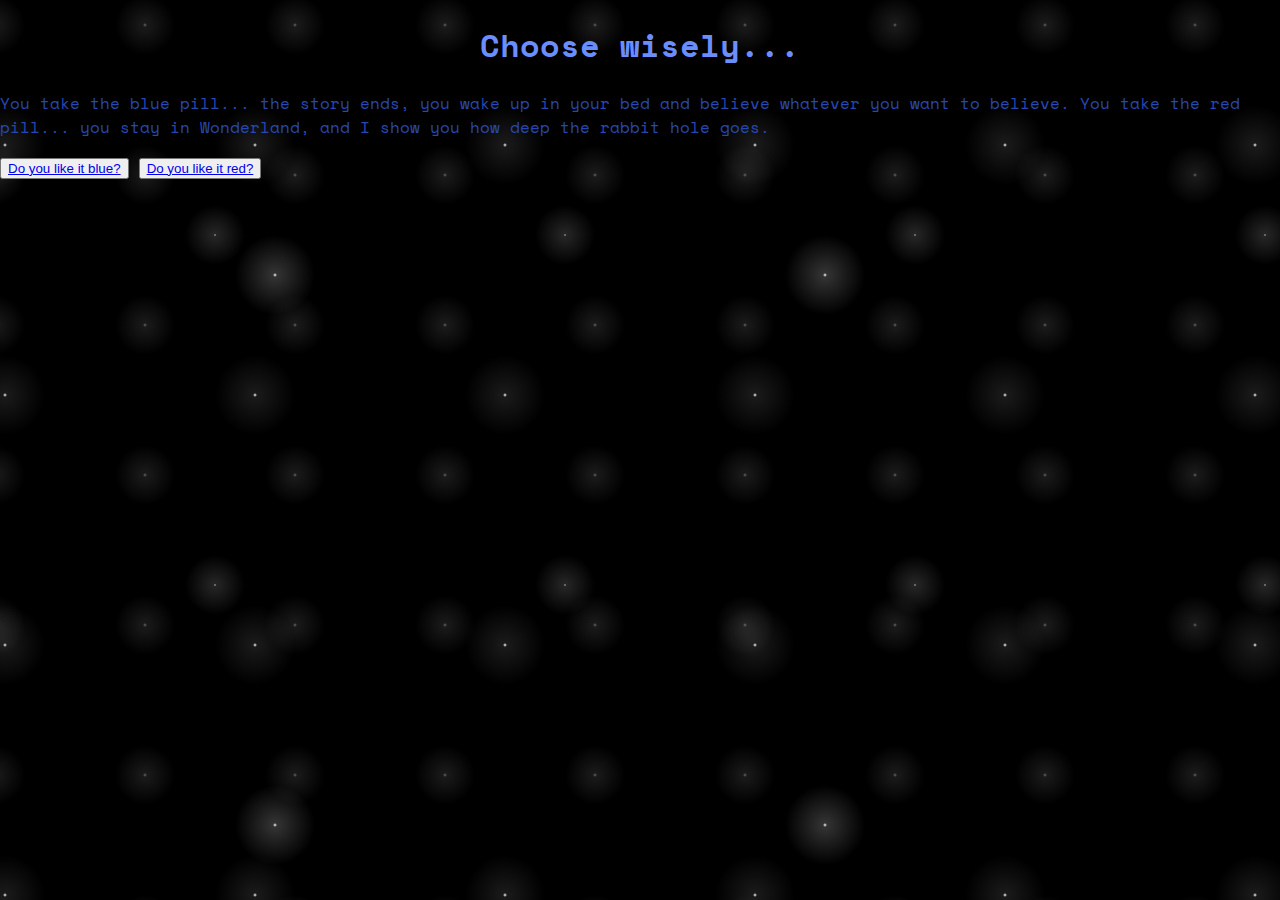
<file: index.html>
<!DOCTYPE html>
<html lang="en">
  <head>
    <meta charset="UTF-8" />
    <meta
      name="viewport"
      content="width=device-width, user-scalable=no, initial-scale=1.0, maximum-scale=1.0, minimum-scale=1.0"
    />
    <meta http-equiv="X-UA-Compatible" content="ie=edge" />
    <title>Learning to work with SASS</title>

    <link
      href="https://fonts.googleapis.com/css?family=Space+Mono&display=swap"
      rel="stylesheet"
    />

    <link href="style.css" type="text/css" rel="stylesheet" />
  </head>
<body>
    <div class="container">
        <h1>Choose wisely...</h1>
        <p>You take the blue pill... the story ends, you wake up in your bed and believe whatever you want to believe. You take the red pill... you stay in Wonderland, and I show you how deep the rabbit hole goes.</p>
        <div class="both">
            <button id="blue"><a href="/Blue/index.html">Do you like it blue?</a></button>
            <button id="red"><a href="/Red/index.html">Do you like it red?</a></button>
        </div>
    </div>
</body>
</html>
</file>
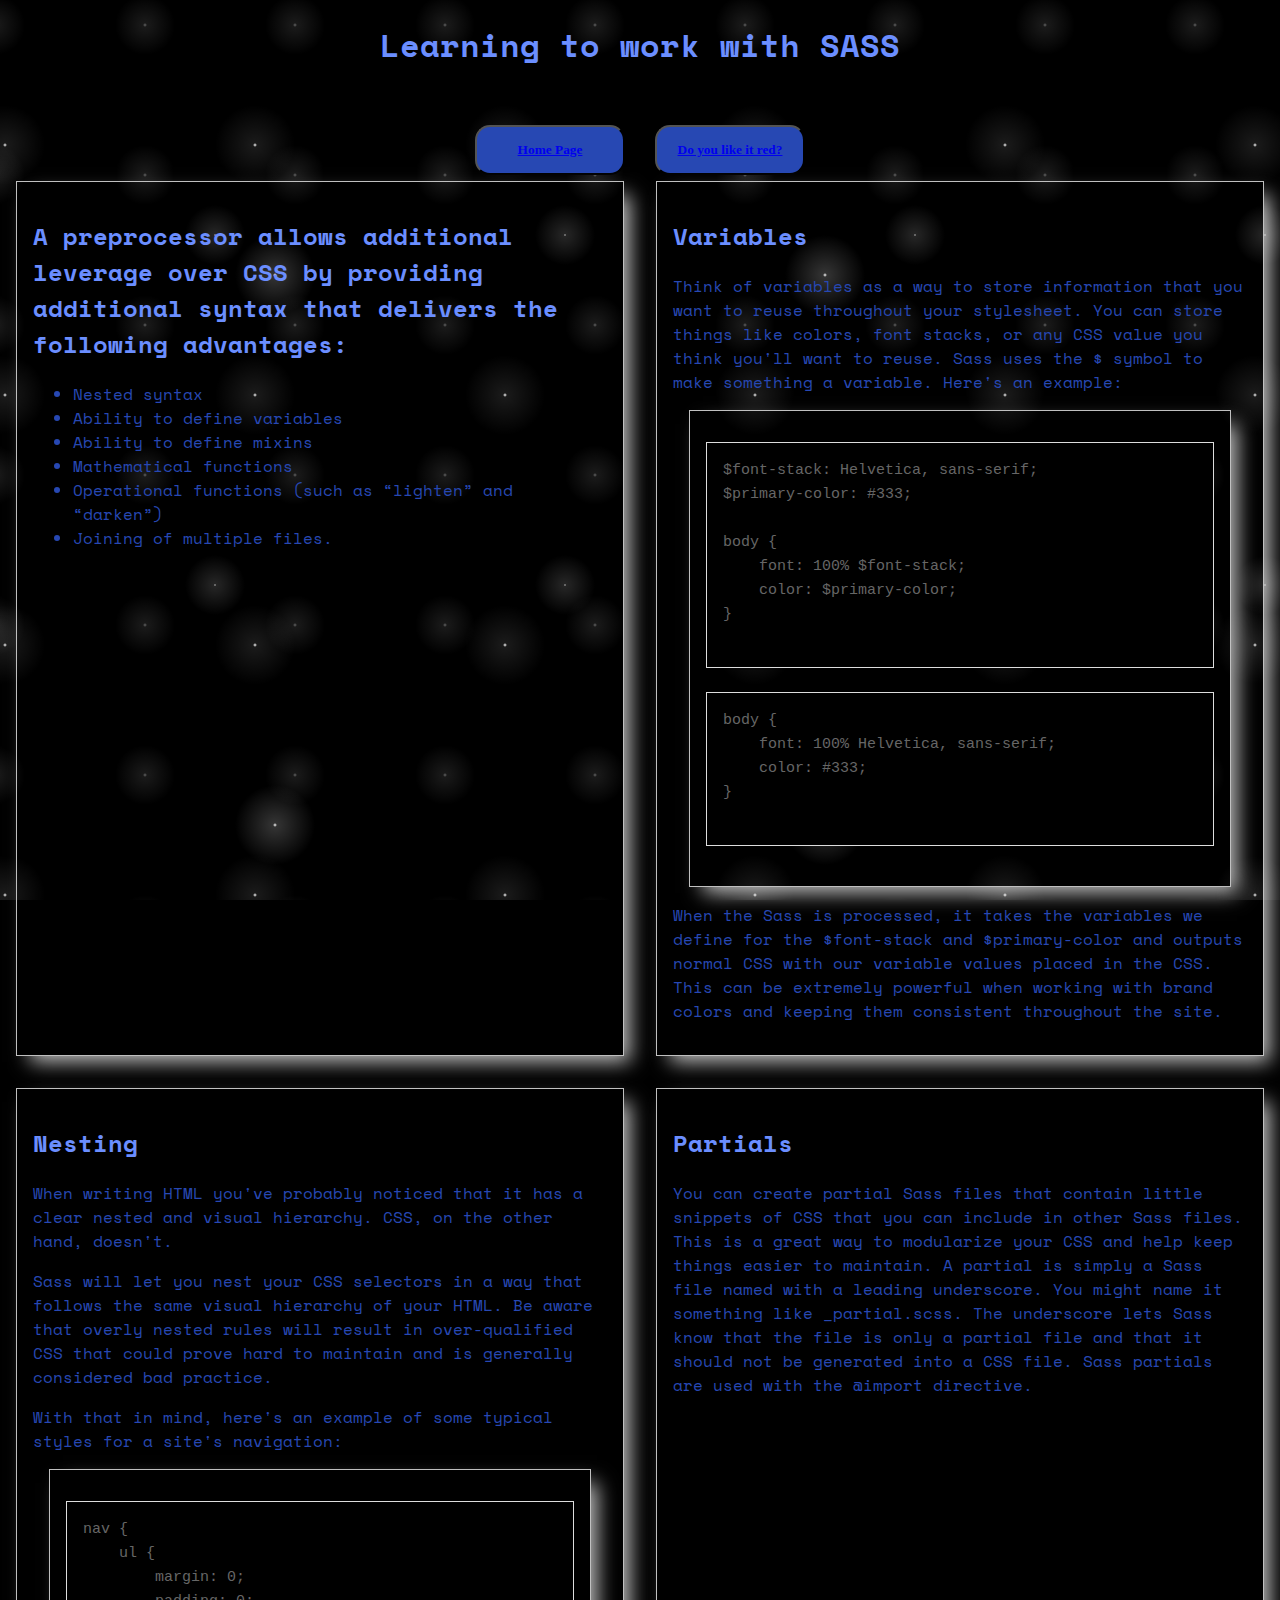
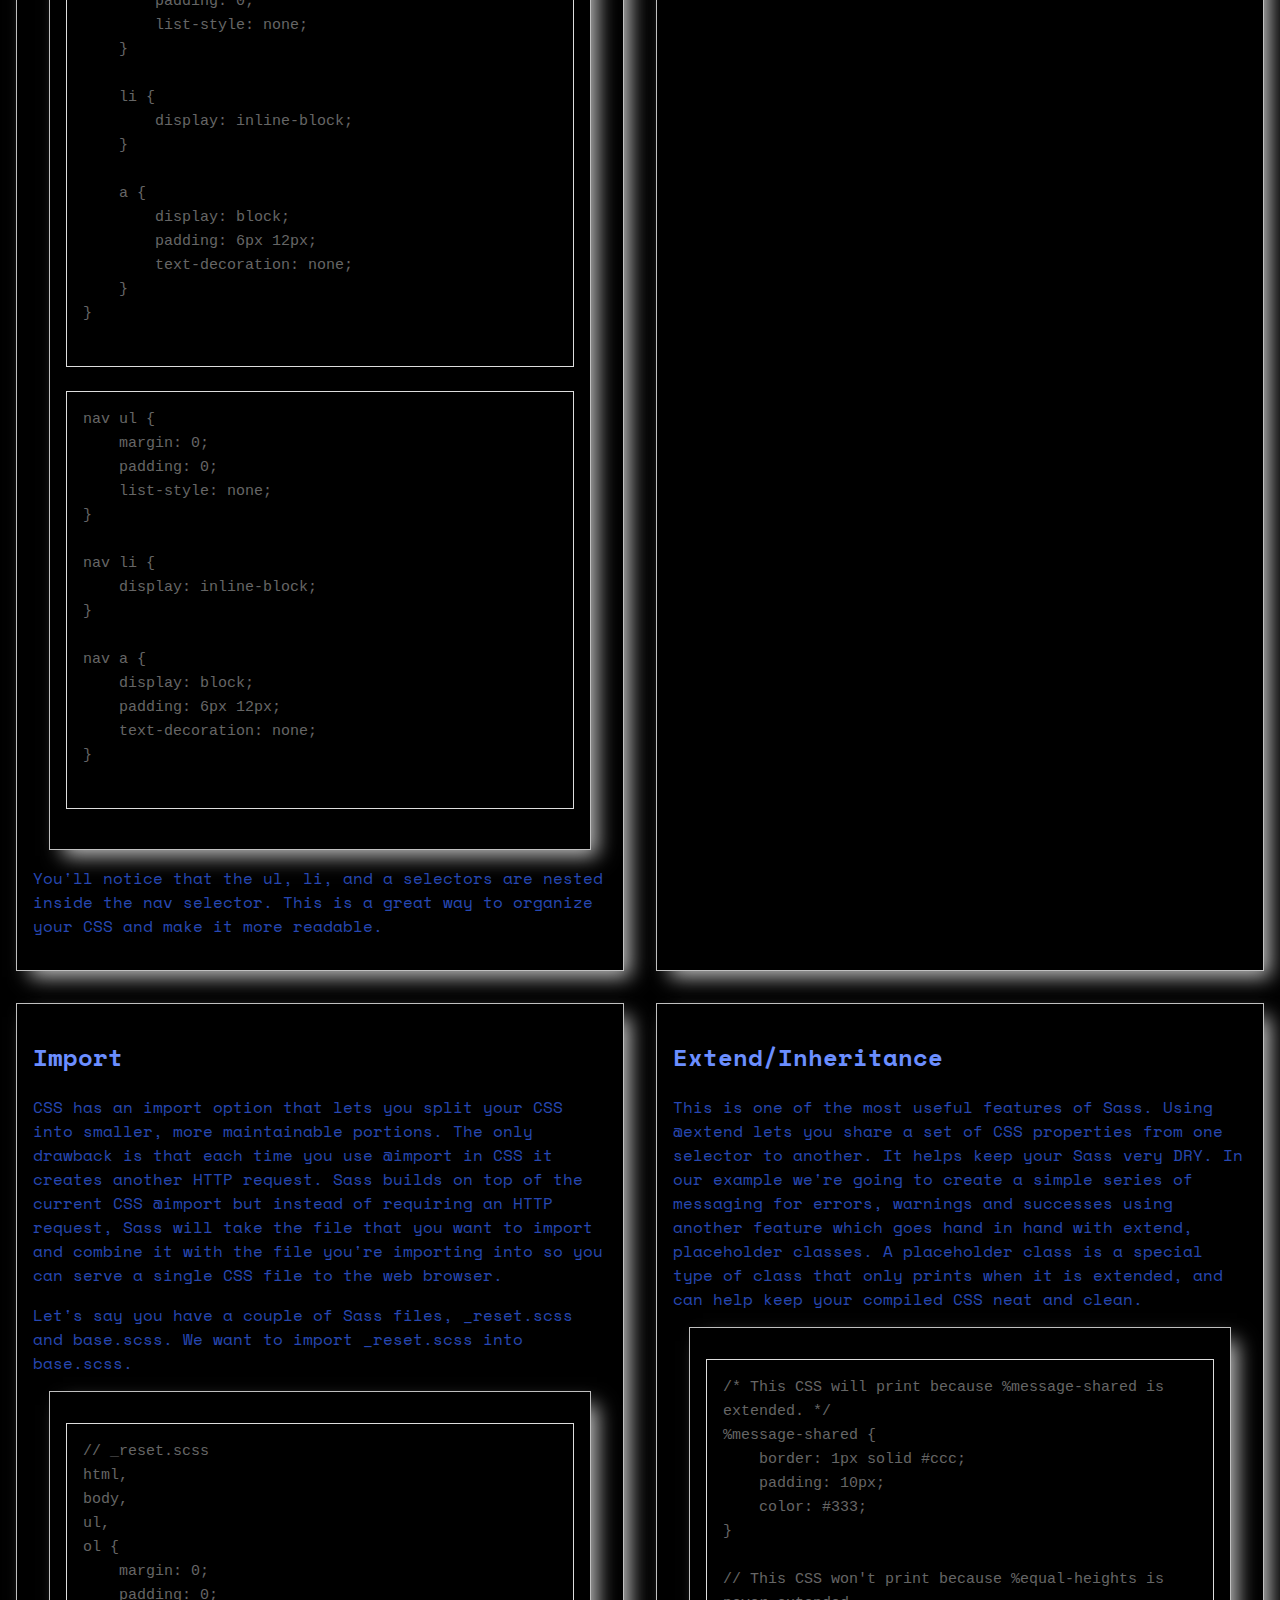
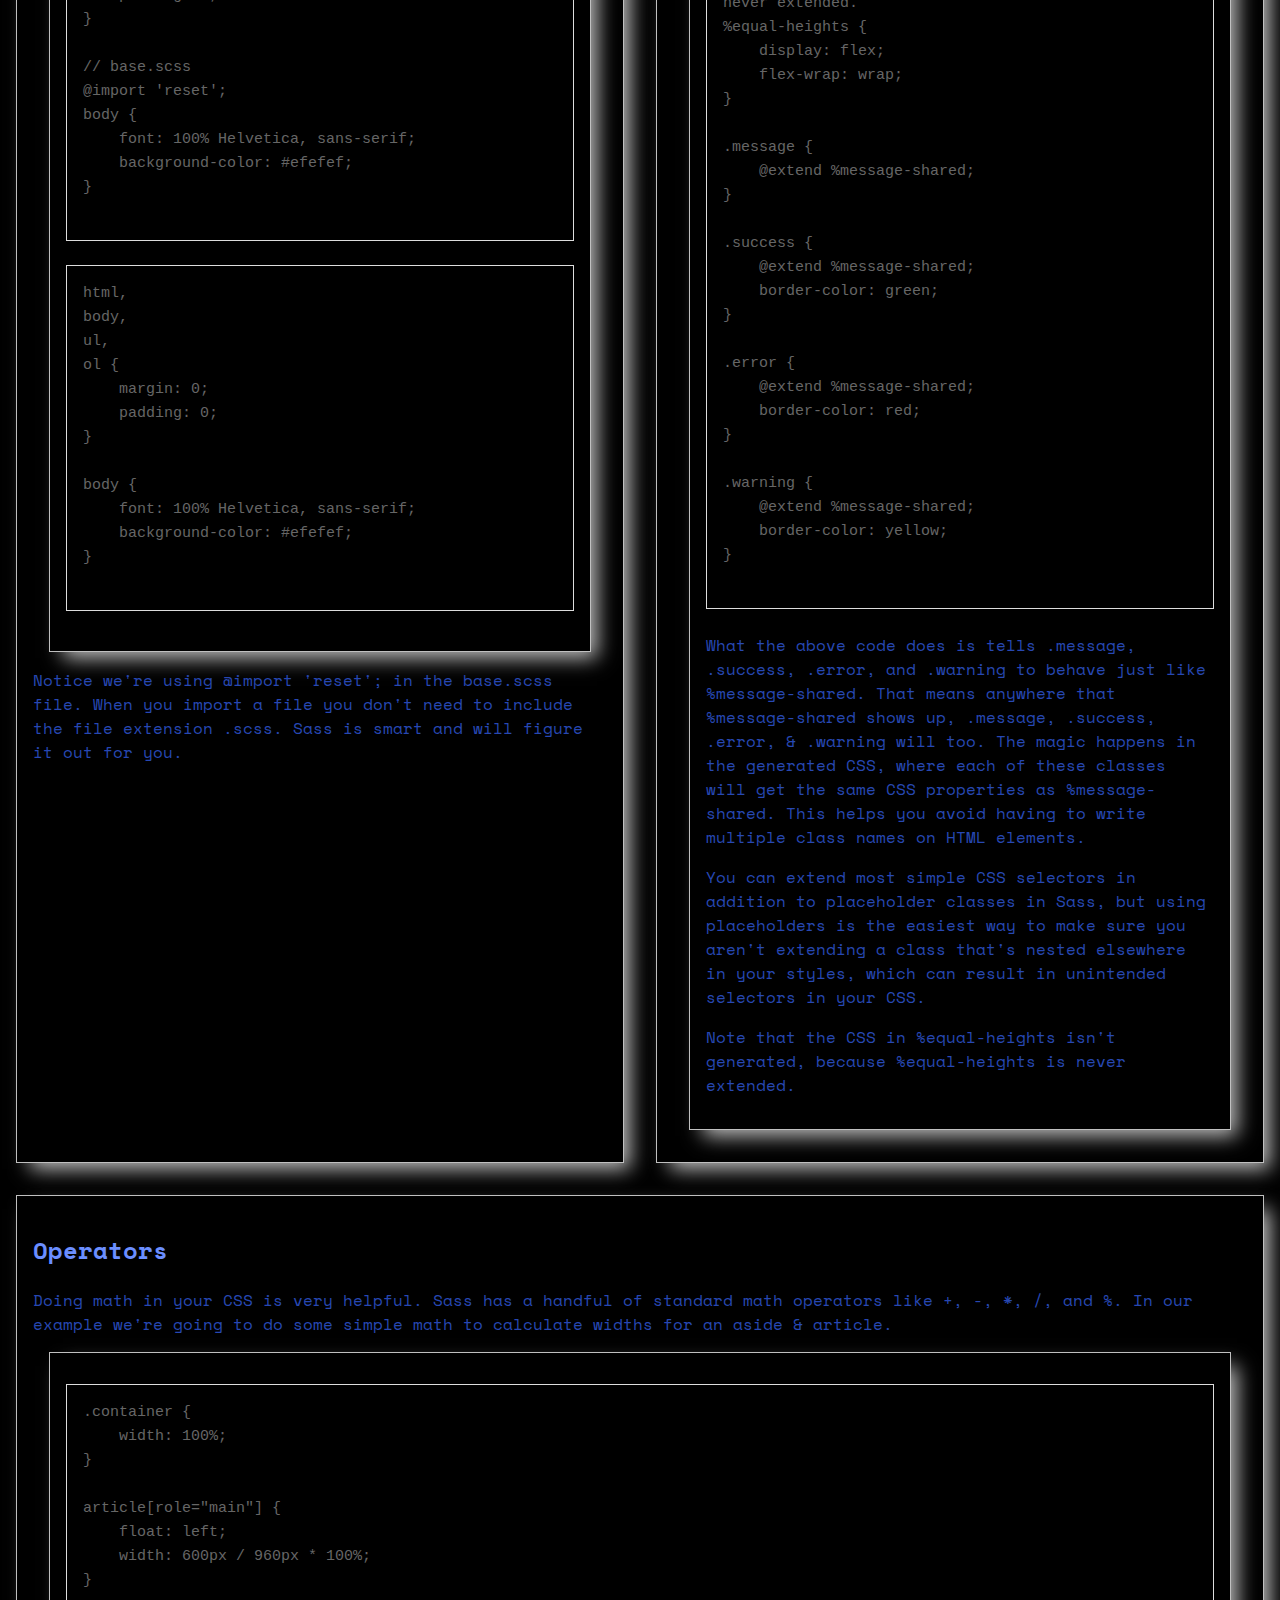
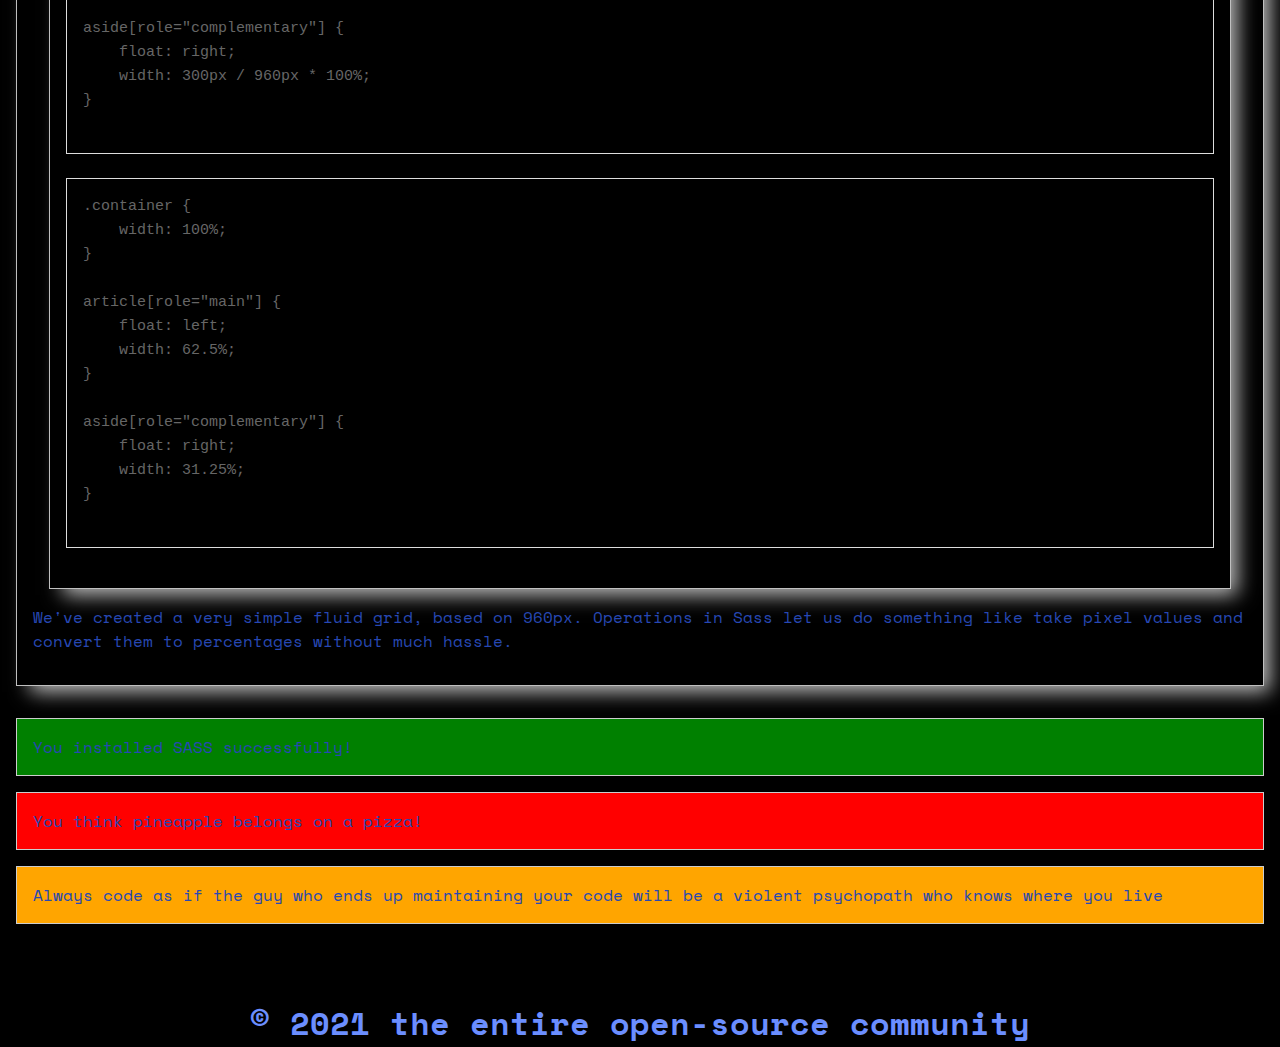
<file: Blue/index.html>
<!DOCTYPE html>
<html lang="en">
  <head>
    <meta charset="UTF-8" />
    <meta
      name="viewport"
      content="width=device-width, user-scalable=no, initial-scale=1.0, maximum-scale=1.0, minimum-scale=1.0"
    />
    <meta http-equiv="X-UA-Compatible" content="ie=edge" />
    <title>Learning to work with SASS</title>

    <link
      href="https://fonts.googleapis.com/css?family=Space+Mono&display=swap"
      rel="stylesheet"
    />

    <link href="style.css" type="text/css" rel="stylesheet" />
  </head>
  <body>
    <header>
        <h1>Learning to work with SASS</h1>
        <br>
        <div class="container">
          <button><a href="https://xenodochial-tereshkova-d0a20b.netlify.app/">Home Page</a></button>
          <button><a href="/Red/index.html">Do you like it red?</a></button>
        </div>
    </header>

    <article>
      <section id="selling-points">
        <h2>
          A preprocessor allows additional leverage over CSS by providing
          additional syntax that delivers the following advantages:
        </h2>

        <ul>
          <li>Nested syntax</li>
          <li>Ability to define variables</li>
          <li>Ability to define mixins</li>
          <li>Mathematical functions</li>
          <li>Operational functions (such as “lighten” and “darken”)</li>
          <li>Joining of multiple files.</li>
        </ul>
      </section>

      <section>
        <h2>Variables</h2>
        <p>
          Think of variables as a way to store information that you want to
          reuse throughout your stylesheet. You can store things like colors,
          font stacks, or any CSS value you think you'll want to reuse. Sass
          uses the $ symbol to make something a variable. Here's an example:
        </p>

        <section>
          <pre class="before">
$font-stack: Helvetica, sans-serif;
$primary-color: #333;

body {
    font: 100% $font-stack;
    color: $primary-color;
}
          </pre>
          <pre class="after">
body {
    font: 100% Helvetica, sans-serif;
    color: #333;
}
          </pre>
        </section>

        <p>
          When the Sass is processed, it takes the variables we define for the
          $font-stack and $primary-color and outputs normal CSS with our
          variable values placed in the CSS. This can be extremely powerful when
          working with brand colors and keeping them consistent throughout the
          site.
        </p>
      </section>

      <section>
        <h2>Nesting</h2>
        <p>
          When writing HTML you've probably noticed that it has a clear nested
          and visual hierarchy. CSS, on the other hand, doesn't.
        </p>

        <p>
          Sass will let you nest your CSS selectors in a way that follows the
          same visual hierarchy of your HTML. Be aware that overly nested rules
          will result in over-qualified CSS that could prove hard to maintain
          and is generally considered bad practice.
        </p>

        <p>
          With that in mind, here's an example of some typical styles for a
          site's navigation:
        </p>

        <section>
          <pre class="before">
nav {
    ul {
        margin: 0;
        padding: 0;
        list-style: none;
    }

    li {
        display: inline-block;
    }

    a {
        display: block;
        padding: 6px 12px;
        text-decoration: none;
    }
}
          </pre>
          <pre class="after">
nav ul {
    margin: 0;
    padding: 0;
    list-style: none;
}

nav li {
    display: inline-block;
}

nav a {
    display: block;
    padding: 6px 12px;
    text-decoration: none;
}
          </pre>
        </section>

        <p>
          You'll notice that the ul, li, and a selectors are nested inside the
          nav selector. This is a great way to organize your CSS and make it
          more readable.
        </p>
      </section>
      <section>
        <h2>Partials</h2>
        <p>
          You can create partial Sass files that contain little snippets of CSS
          that you can include in other Sass files. This is a great way to
          modularize your CSS and help keep things easier to maintain. A partial
          is simply a Sass file named with a leading underscore. You might name
          it something like _partial.scss. The underscore lets Sass know that
          the file is only a partial file and that it should not be generated
          into a CSS file. Sass partials are used with the @import directive.
        </p>
      </section>
      <section>
        <h2>Import</h2>
        <p>
          CSS has an import option that lets you split your CSS into smaller,
          more maintainable portions. The only drawback is that each time you
          use @import in CSS it creates another HTTP request. Sass builds on top
          of the current CSS @import but instead of requiring an HTTP request,
          Sass will take the file that you want to import and combine it with
          the file you're importing into so you can serve a single CSS file to
          the web browser.
        </p>

        <p>
          Let's say you have a couple of Sass files, _reset.scss and base.scss.
          We want to import _reset.scss into base.scss.
        </p>

        <section>
          <pre class="before">
// _reset.scss
html,
body,
ul,
ol {
    margin: 0;
    padding: 0;
}

// base.scss
@import 'reset';
body {
    font: 100% Helvetica, sans-serif;
    background-color: #efefef;
}
          </pre>
          <pre class="after">
html,
body,
ul,
ol {
    margin: 0;
    padding: 0;
}

body {
    font: 100% Helvetica, sans-serif;
    background-color: #efefef;
}
          </pre>
        </section>

        <p>
          Notice we're using @import 'reset'; in the base.scss file. When you
          import a file you don't need to include the file extension .scss. Sass
          is smart and will figure it out for you.
        </p>
      </section>
      <section>
        <h2>Extend/Inheritance</h2>
        <p>
          This is one of the most useful features of Sass. Using @extend lets
          you share a set of CSS properties from one selector to another. It
          helps keep your Sass very DRY. In our example we're going to create a
          simple series of messaging for errors, warnings and successes using
          another feature which goes hand in hand with extend, placeholder
          classes. A placeholder class is a special type of class that only
          prints when it is extended, and can help keep your compiled CSS neat
          and clean.
        </p>
        <section>
          <pre>
/* This CSS will print because %message-shared is extended. */
%message-shared {
    border: 1px solid #ccc;
    padding: 10px;
    color: #333;
}

// This CSS won't print because %equal-heights is never extended.
%equal-heights {
    display: flex;
    flex-wrap: wrap;
}

.message {
    @extend %message-shared;
}

.success {
    @extend %message-shared;
    border-color: green;
}

.error {
    @extend %message-shared;
    border-color: red;
}

.warning {
    @extend %message-shared;
    border-color: yellow;
}
          </pre>

          <p>
            What the above code does is tells .message, .success, .error, and
            .warning to behave just like %message-shared. That means anywhere
            that %message-shared shows up, .message, .success, .error, &
            .warning will too. The magic happens in the generated CSS, where
            each of these classes will get the same CSS properties as
            %message-shared. This helps you avoid having to write multiple class
            names on HTML elements.
          </p>

          <p>
            You can extend most simple CSS selectors in addition to placeholder
            classes in Sass, but using placeholders is the easiest way to make
            sure you aren't extending a class that's nested elsewhere in your
            styles, which can result in unintended selectors in your CSS.
          </p>
          <p>
            Note that the CSS in %equal-heights isn't generated, because
            %equal-heights is never extended.
          </p>
        </section>
      </section>
      <section>
        <h2>Operators</h2>
        <p>
          Doing math in your CSS is very helpful. Sass has a handful of standard
          math operators like +, -, *, /, and %. In our example we're going to
          do some simple math to calculate widths for an aside & article.
        </p>

        <section>
          <pre class="before">
.container {
    width: 100%;
}

article[role="main"] {
    float: left;
    width: 600px / 960px * 100%;
}

aside[role="complementary"] {
    float: right;
    width: 300px / 960px * 100%;
}
          </pre>
          <pre class="after">
.container {
    width: 100%;
}

article[role="main"] {
    float: left;
    width: 62.5%;
}

aside[role="complementary"] {
    float: right;
    width: 31.25%;
}
          </pre>
        </section>

        <p>
          We've created a very simple fluid grid, based on 960px. Operations in
          Sass let us do something like take pixel values and convert them to
          percentages without much hassle.
        </p>
      </section>
    </article>

    <p class="success">
      You installed SASS successfully!
    </p>
    <p class="error">
      You think pineapple belongs on a pizza!
    </p>
    <p class="warning">
      Always code as if the guy who ends up maintaining your code will be a
      violent psychopath who knows where you live
    </p>

    <footer>
      <h6>&copy; 2021 the entire open-source community</h6>
    </footer>
  </body>
</html>
</file>
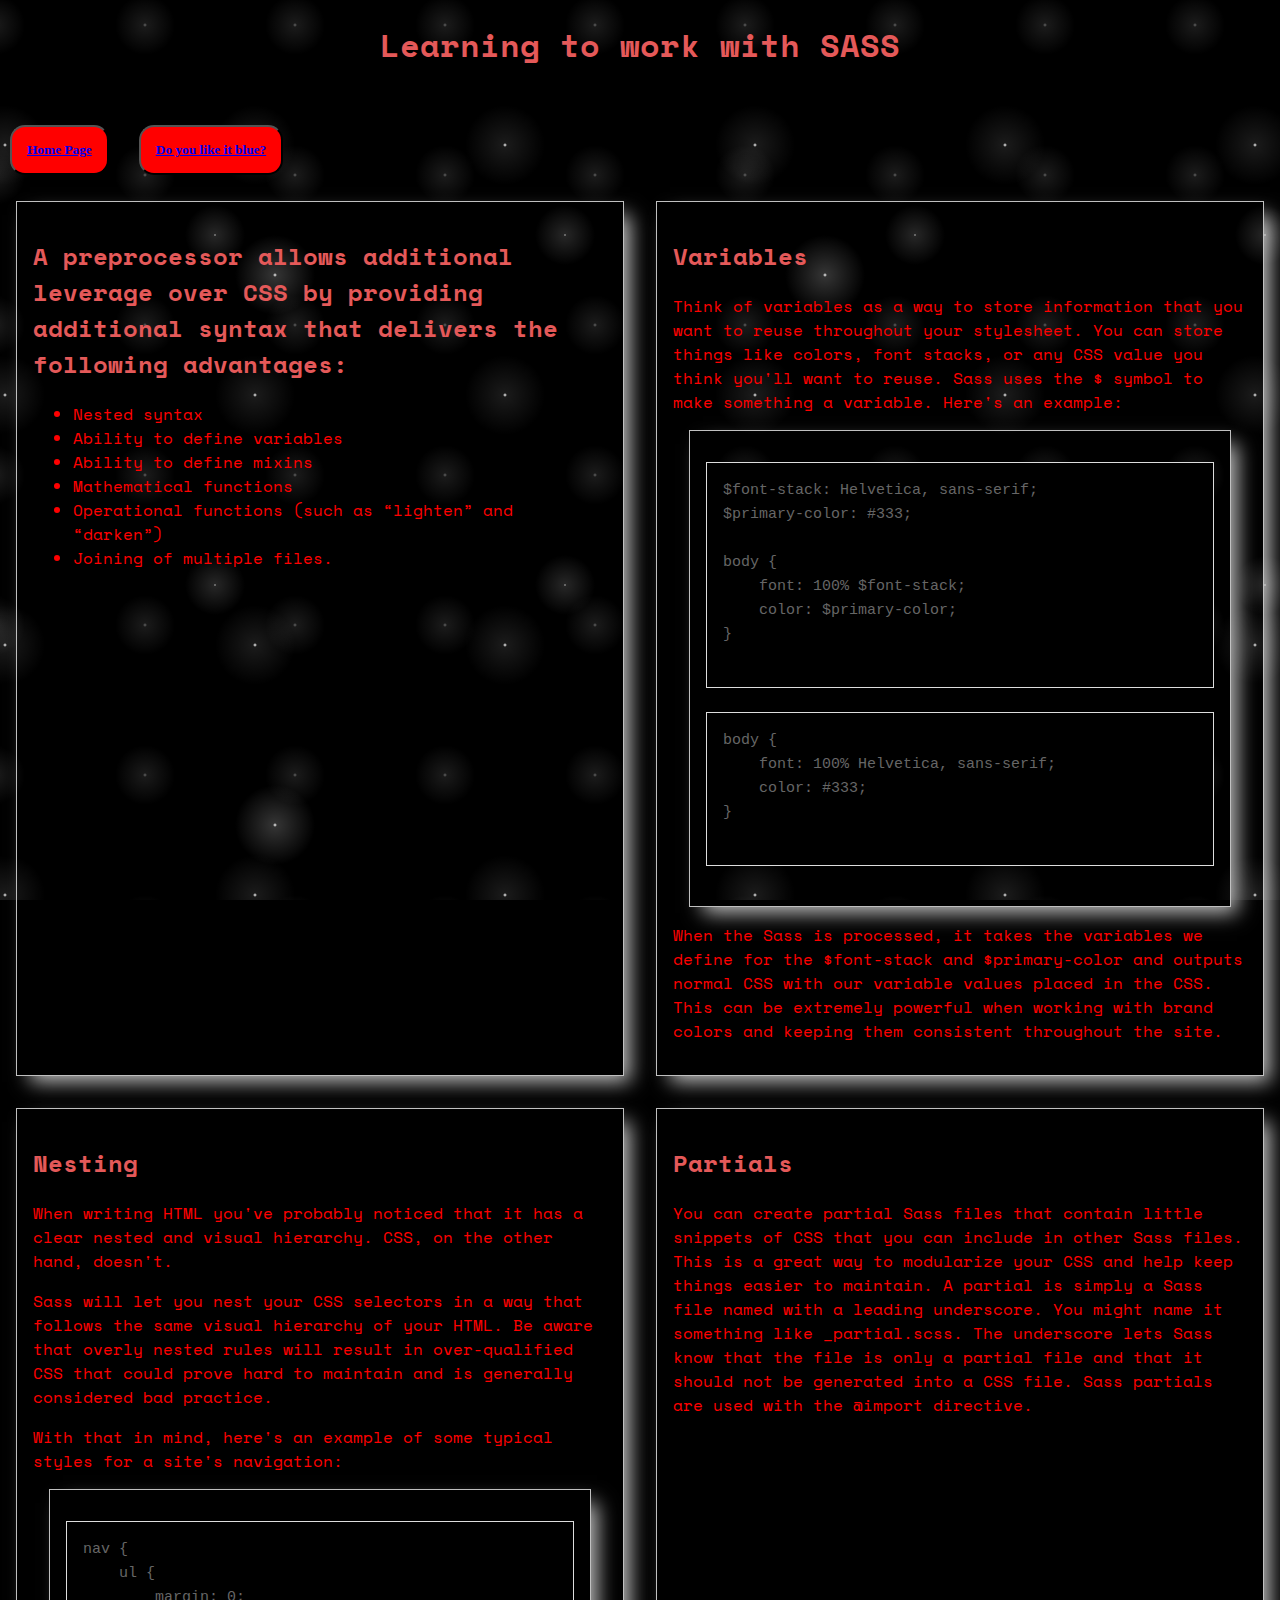
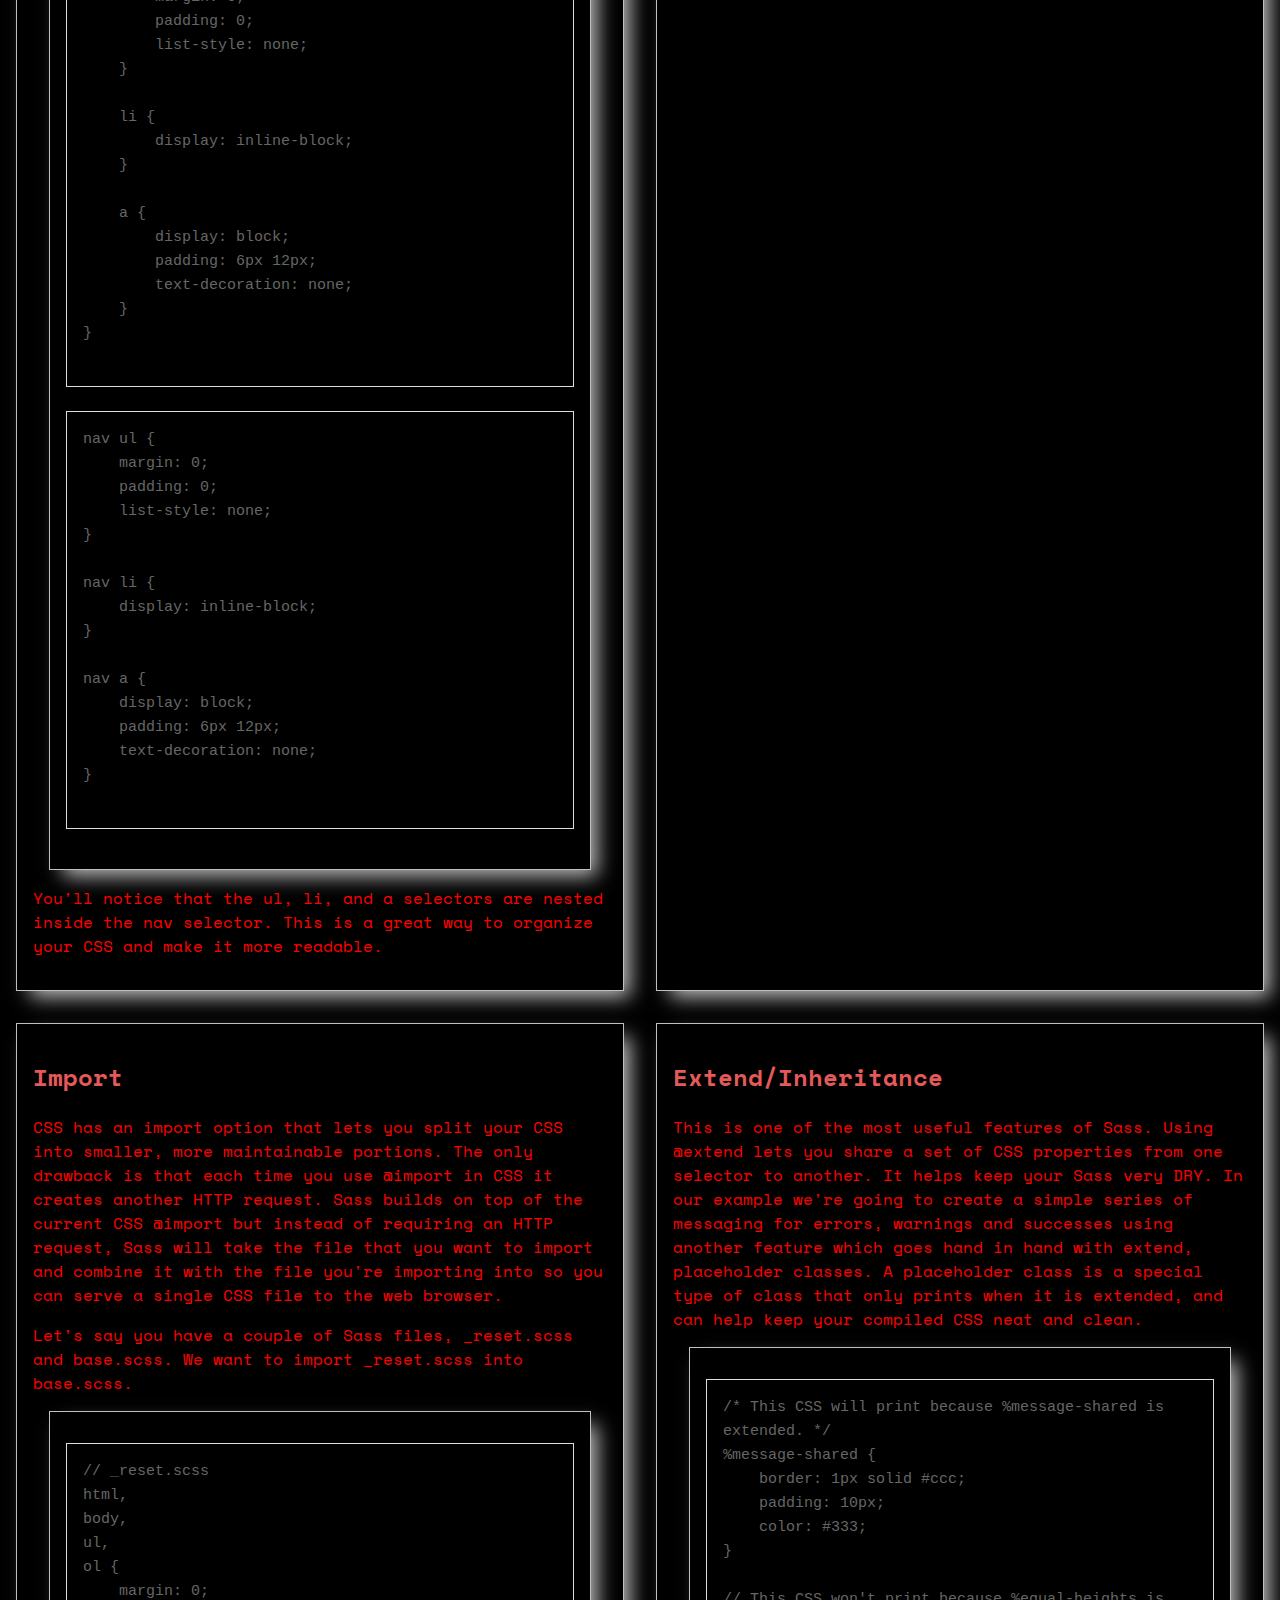
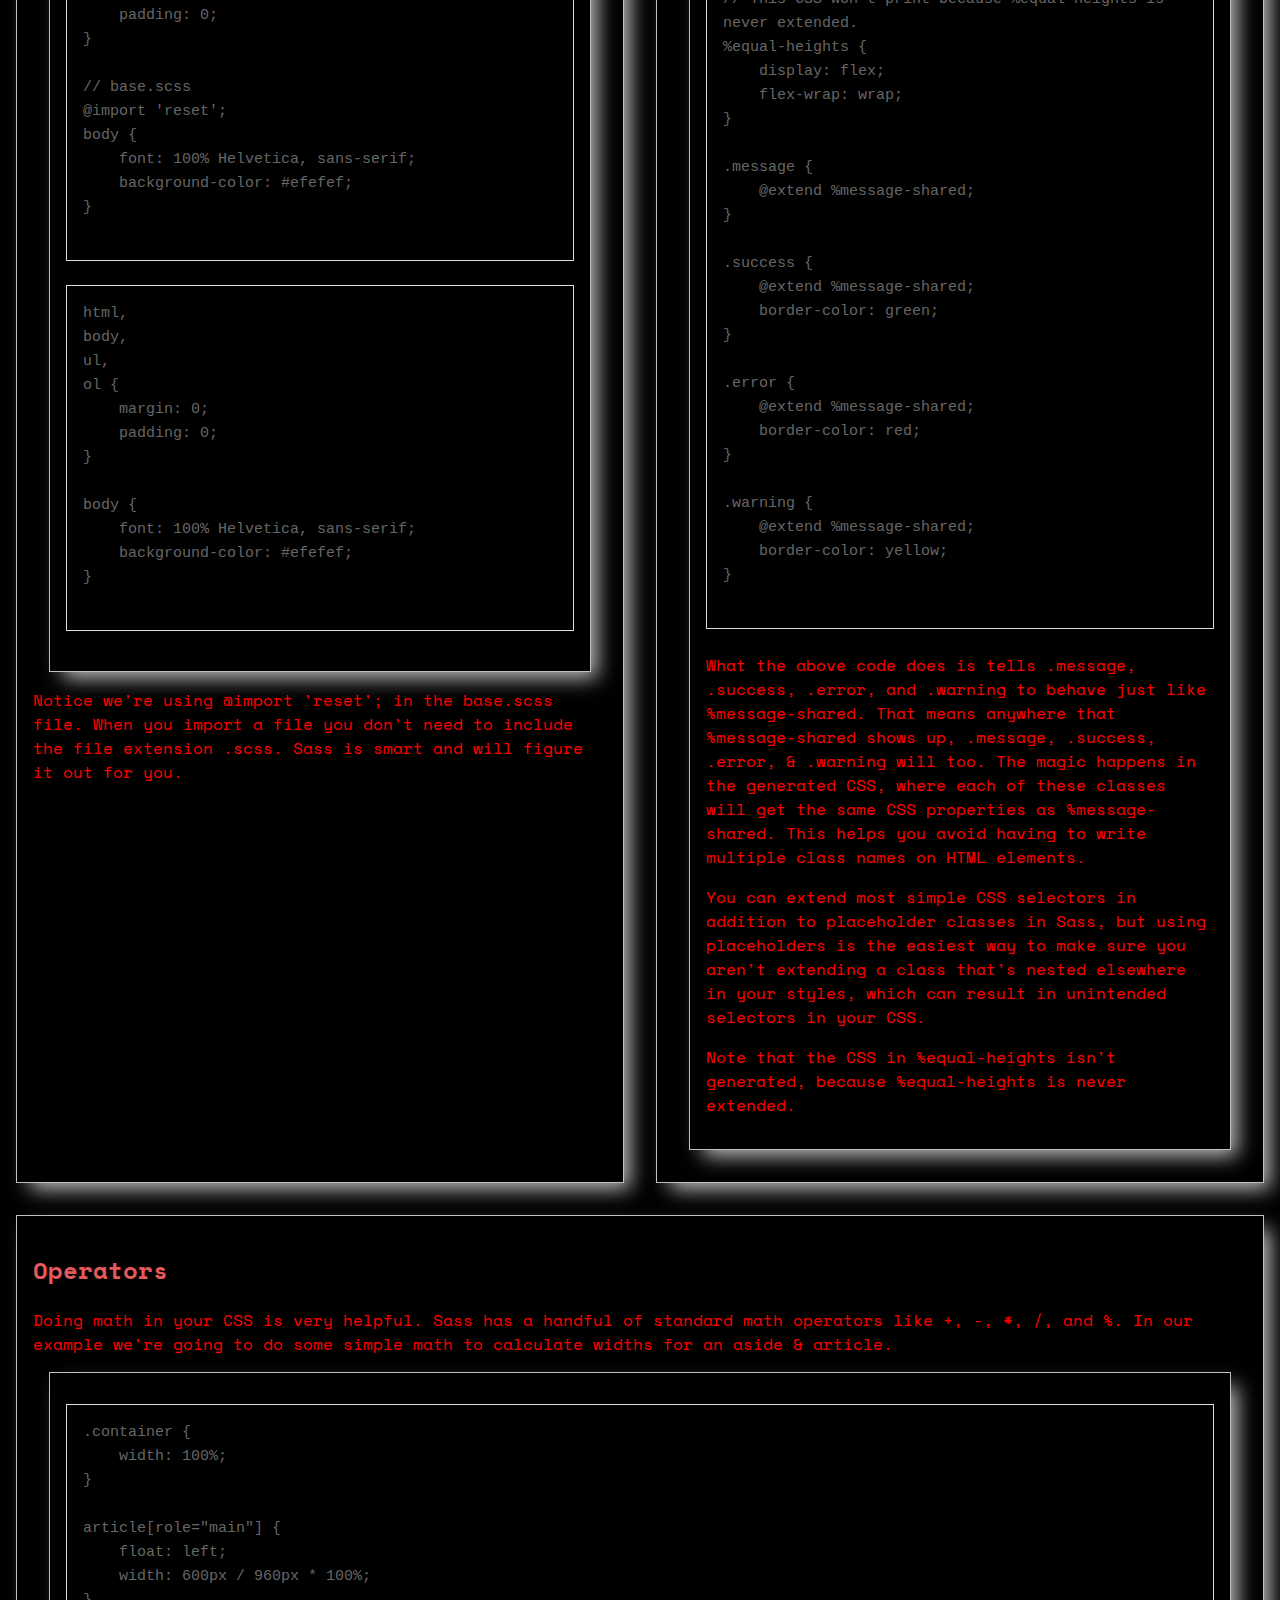
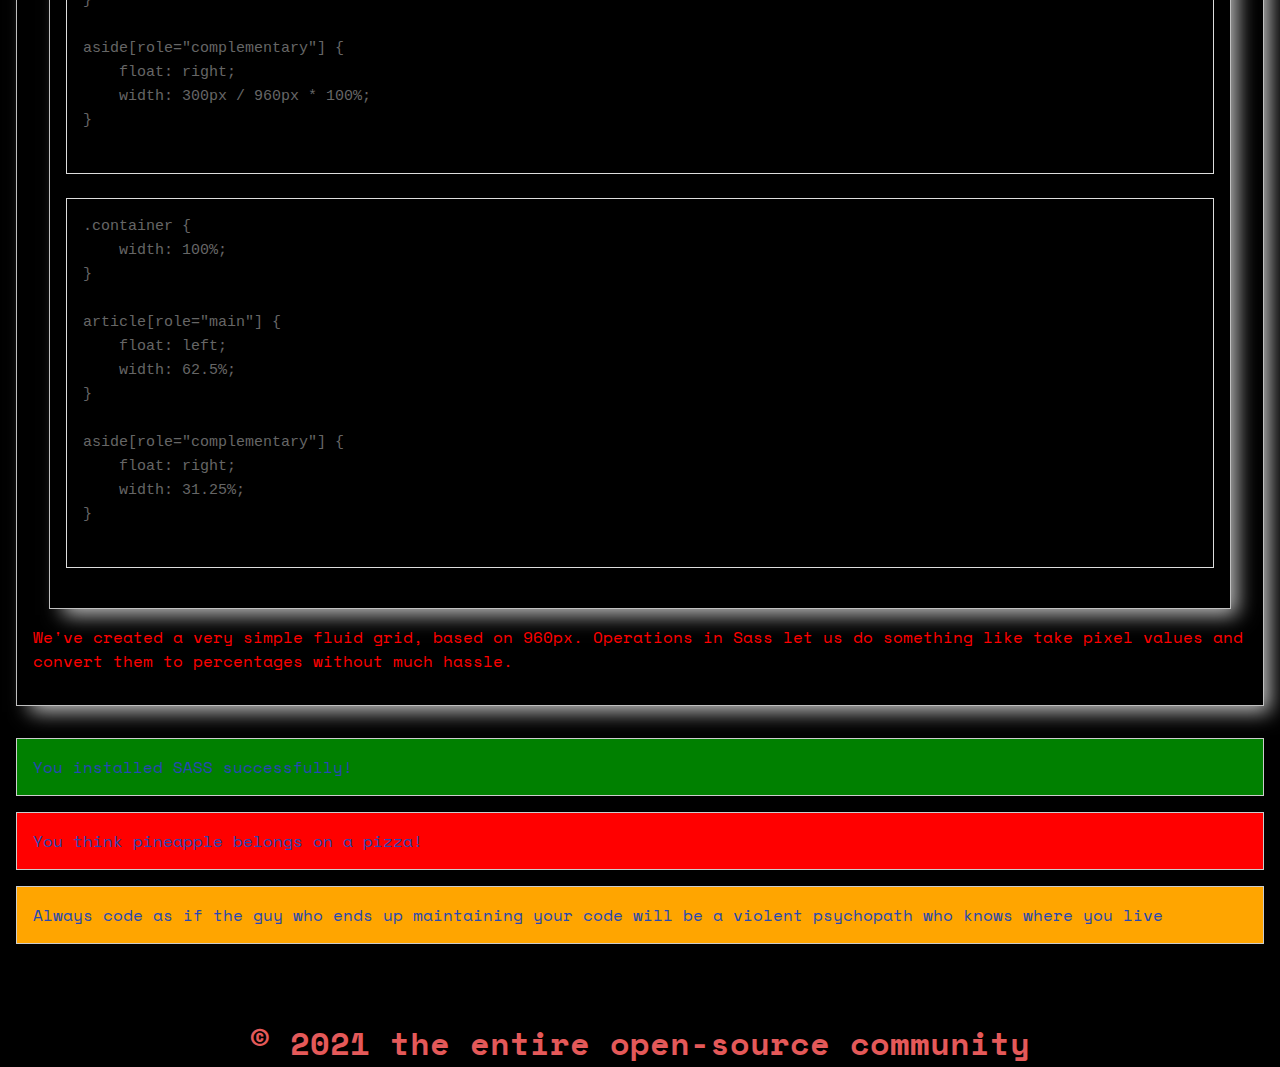
<file: Red/index.html>
<!DOCTYPE html>
<html lang="en">
  <head>
    <meta charset="UTF-8" />
    <meta
      name="viewport"
      content="width=device-width, user-scalable=no, initial-scale=1.0, maximum-scale=1.0, minimum-scale=1.0"
    />
    <meta http-equiv="X-UA-Compatible" content="ie=edge" />
    <title>Learning to work with SASS</title>

    <link
      href="https://fonts.googleapis.com/css?family=Space+Mono&display=swap"
      rel="stylesheet"
    />

    <link href="stylered.css" type="text/css" rel="stylesheet" />
  </head>
  <body>
    <header>
      <h1>Learning to work with SASS</h1>
      <br>
      <div class="container">
        <button><a href="https://xenodochial-tereshkova-d0a20b.netlify.app/">Home Page</a></button>
        <button><a href="/Blue/index.html">Do you like it blue?</a></button>
    </div>
    </header>

    <article>
      <section id="selling-points">
        <h2>
          A preprocessor allows additional leverage over CSS by providing
          additional syntax that delivers the following advantages:
        </h2>

        <ul>
          <li>Nested syntax</li>
          <li>Ability to define variables</li>
          <li>Ability to define mixins</li>
          <li>Mathematical functions</li>
          <li>Operational functions (such as “lighten” and “darken”)</li>
          <li>Joining of multiple files.</li>
        </ul>
      </section>

      <section>
        <h2>Variables</h2>
        <p>
          Think of variables as a way to store information that you want to
          reuse throughout your stylesheet. You can store things like colors,
          font stacks, or any CSS value you think you'll want to reuse. Sass
          uses the $ symbol to make something a variable. Here's an example:
        </p>

        <section>
          <pre class="before">
$font-stack: Helvetica, sans-serif;
$primary-color: #333;

body {
    font: 100% $font-stack;
    color: $primary-color;
}
          </pre>
          <pre class="after">
body {
    font: 100% Helvetica, sans-serif;
    color: #333;
}
          </pre>
        </section>

        <p>
          When the Sass is processed, it takes the variables we define for the
          $font-stack and $primary-color and outputs normal CSS with our
          variable values placed in the CSS. This can be extremely powerful when
          working with brand colors and keeping them consistent throughout the
          site.
        </p>
      </section>

      <section>
        <h2>Nesting</h2>
        <p>
          When writing HTML you've probably noticed that it has a clear nested
          and visual hierarchy. CSS, on the other hand, doesn't.
        </p>

        <p>
          Sass will let you nest your CSS selectors in a way that follows the
          same visual hierarchy of your HTML. Be aware that overly nested rules
          will result in over-qualified CSS that could prove hard to maintain
          and is generally considered bad practice.
        </p>

        <p>
          With that in mind, here's an example of some typical styles for a
          site's navigation:
        </p>

        <section>
          <pre class="before">
nav {
    ul {
        margin: 0;
        padding: 0;
        list-style: none;
    }

    li {
        display: inline-block;
    }

    a {
        display: block;
        padding: 6px 12px;
        text-decoration: none;
    }
}
          </pre>
          <pre class="after">
nav ul {
    margin: 0;
    padding: 0;
    list-style: none;
}

nav li {
    display: inline-block;
}

nav a {
    display: block;
    padding: 6px 12px;
    text-decoration: none;
}
          </pre>
        </section>

        <p>
          You'll notice that the ul, li, and a selectors are nested inside the
          nav selector. This is a great way to organize your CSS and make it
          more readable.
        </p>
      </section>
      <section>
        <h2>Partials</h2>
        <p>
          You can create partial Sass files that contain little snippets of CSS
          that you can include in other Sass files. This is a great way to
          modularize your CSS and help keep things easier to maintain. A partial
          is simply a Sass file named with a leading underscore. You might name
          it something like _partial.scss. The underscore lets Sass know that
          the file is only a partial file and that it should not be generated
          into a CSS file. Sass partials are used with the @import directive.
        </p>
      </section>
      <section>
        <h2>Import</h2>
        <p>
          CSS has an import option that lets you split your CSS into smaller,
          more maintainable portions. The only drawback is that each time you
          use @import in CSS it creates another HTTP request. Sass builds on top
          of the current CSS @import but instead of requiring an HTTP request,
          Sass will take the file that you want to import and combine it with
          the file you're importing into so you can serve a single CSS file to
          the web browser.
        </p>

        <p>
          Let's say you have a couple of Sass files, _reset.scss and base.scss.
          We want to import _reset.scss into base.scss.
        </p>

        <section>
          <pre class="before">
// _reset.scss
html,
body,
ul,
ol {
    margin: 0;
    padding: 0;
}

// base.scss
@import 'reset';
body {
    font: 100% Helvetica, sans-serif;
    background-color: #efefef;
}
          </pre>
          <pre class="after">
html,
body,
ul,
ol {
    margin: 0;
    padding: 0;
}

body {
    font: 100% Helvetica, sans-serif;
    background-color: #efefef;
}
          </pre>
        </section>

        <p>
          Notice we're using @import 'reset'; in the base.scss file. When you
          import a file you don't need to include the file extension .scss. Sass
          is smart and will figure it out for you.
        </p>
      </section>
      <section>
        <h2>Extend/Inheritance</h2>
        <p>
          This is one of the most useful features of Sass. Using @extend lets
          you share a set of CSS properties from one selector to another. It
          helps keep your Sass very DRY. In our example we're going to create a
          simple series of messaging for errors, warnings and successes using
          another feature which goes hand in hand with extend, placeholder
          classes. A placeholder class is a special type of class that only
          prints when it is extended, and can help keep your compiled CSS neat
          and clean.
        </p>
        <section>
          <pre>
/* This CSS will print because %message-shared is extended. */
%message-shared {
    border: 1px solid #ccc;
    padding: 10px;
    color: #333;
}

// This CSS won't print because %equal-heights is never extended.
%equal-heights {
    display: flex;
    flex-wrap: wrap;
}

.message {
    @extend %message-shared;
}

.success {
    @extend %message-shared;
    border-color: green;
}

.error {
    @extend %message-shared;
    border-color: red;
}

.warning {
    @extend %message-shared;
    border-color: yellow;
}
          </pre>

          <p>
            What the above code does is tells .message, .success, .error, and
            .warning to behave just like %message-shared. That means anywhere
            that %message-shared shows up, .message, .success, .error, &
            .warning will too. The magic happens in the generated CSS, where
            each of these classes will get the same CSS properties as
            %message-shared. This helps you avoid having to write multiple class
            names on HTML elements.
          </p>

          <p>
            You can extend most simple CSS selectors in addition to placeholder
            classes in Sass, but using placeholders is the easiest way to make
            sure you aren't extending a class that's nested elsewhere in your
            styles, which can result in unintended selectors in your CSS.
          </p>
          <p>
            Note that the CSS in %equal-heights isn't generated, because
            %equal-heights is never extended.
          </p>
        </section>
      </section>
      <section>
        <h2>Operators</h2>
        <p>
          Doing math in your CSS is very helpful. Sass has a handful of standard
          math operators like +, -, *, /, and %. In our example we're going to
          do some simple math to calculate widths for an aside & article.
        </p>

        <section>
          <pre class="before">
.container {
    width: 100%;
}

article[role="main"] {
    float: left;
    width: 600px / 960px * 100%;
}

aside[role="complementary"] {
    float: right;
    width: 300px / 960px * 100%;
}
          </pre>
          <pre class="after">
.container {
    width: 100%;
}

article[role="main"] {
    float: left;
    width: 62.5%;
}

aside[role="complementary"] {
    float: right;
    width: 31.25%;
}
          </pre>
        </section>

        <p>
          We've created a very simple fluid grid, based on 960px. Operations in
          Sass let us do something like take pixel values and convert them to
          percentages without much hassle.
        </p>
      </section>
    </article>

    <p class="success">
      You installed SASS successfully!
    </p>
    <p class="error">
      You think pineapple belongs on a pizza!
    </p>
    <p class="warning">
      Always code as if the guy who ends up maintaining your code will be a
      violent psychopath who knows where you live
    </p>

    <footer>
      <h6>&copy; 2021 the entire open-source community</h6>
    </footer>
  </body>
</html>
</file>
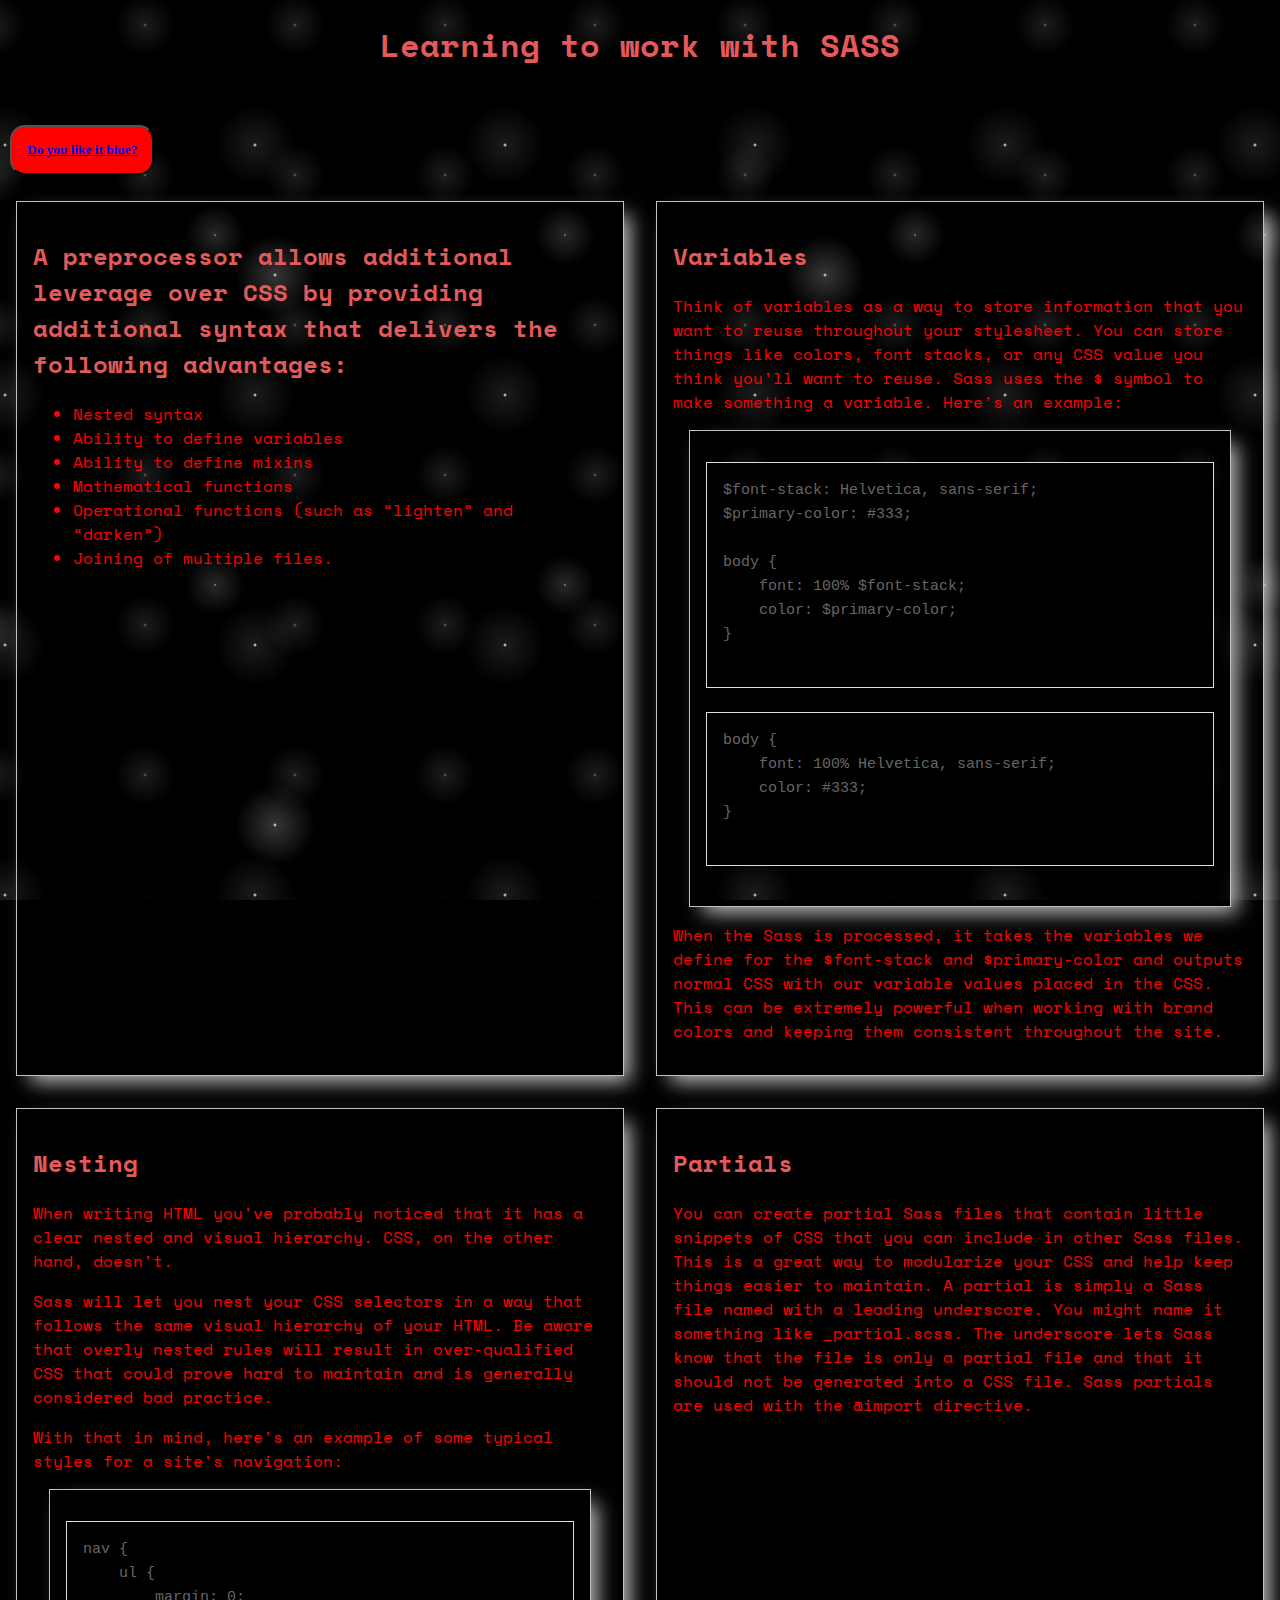
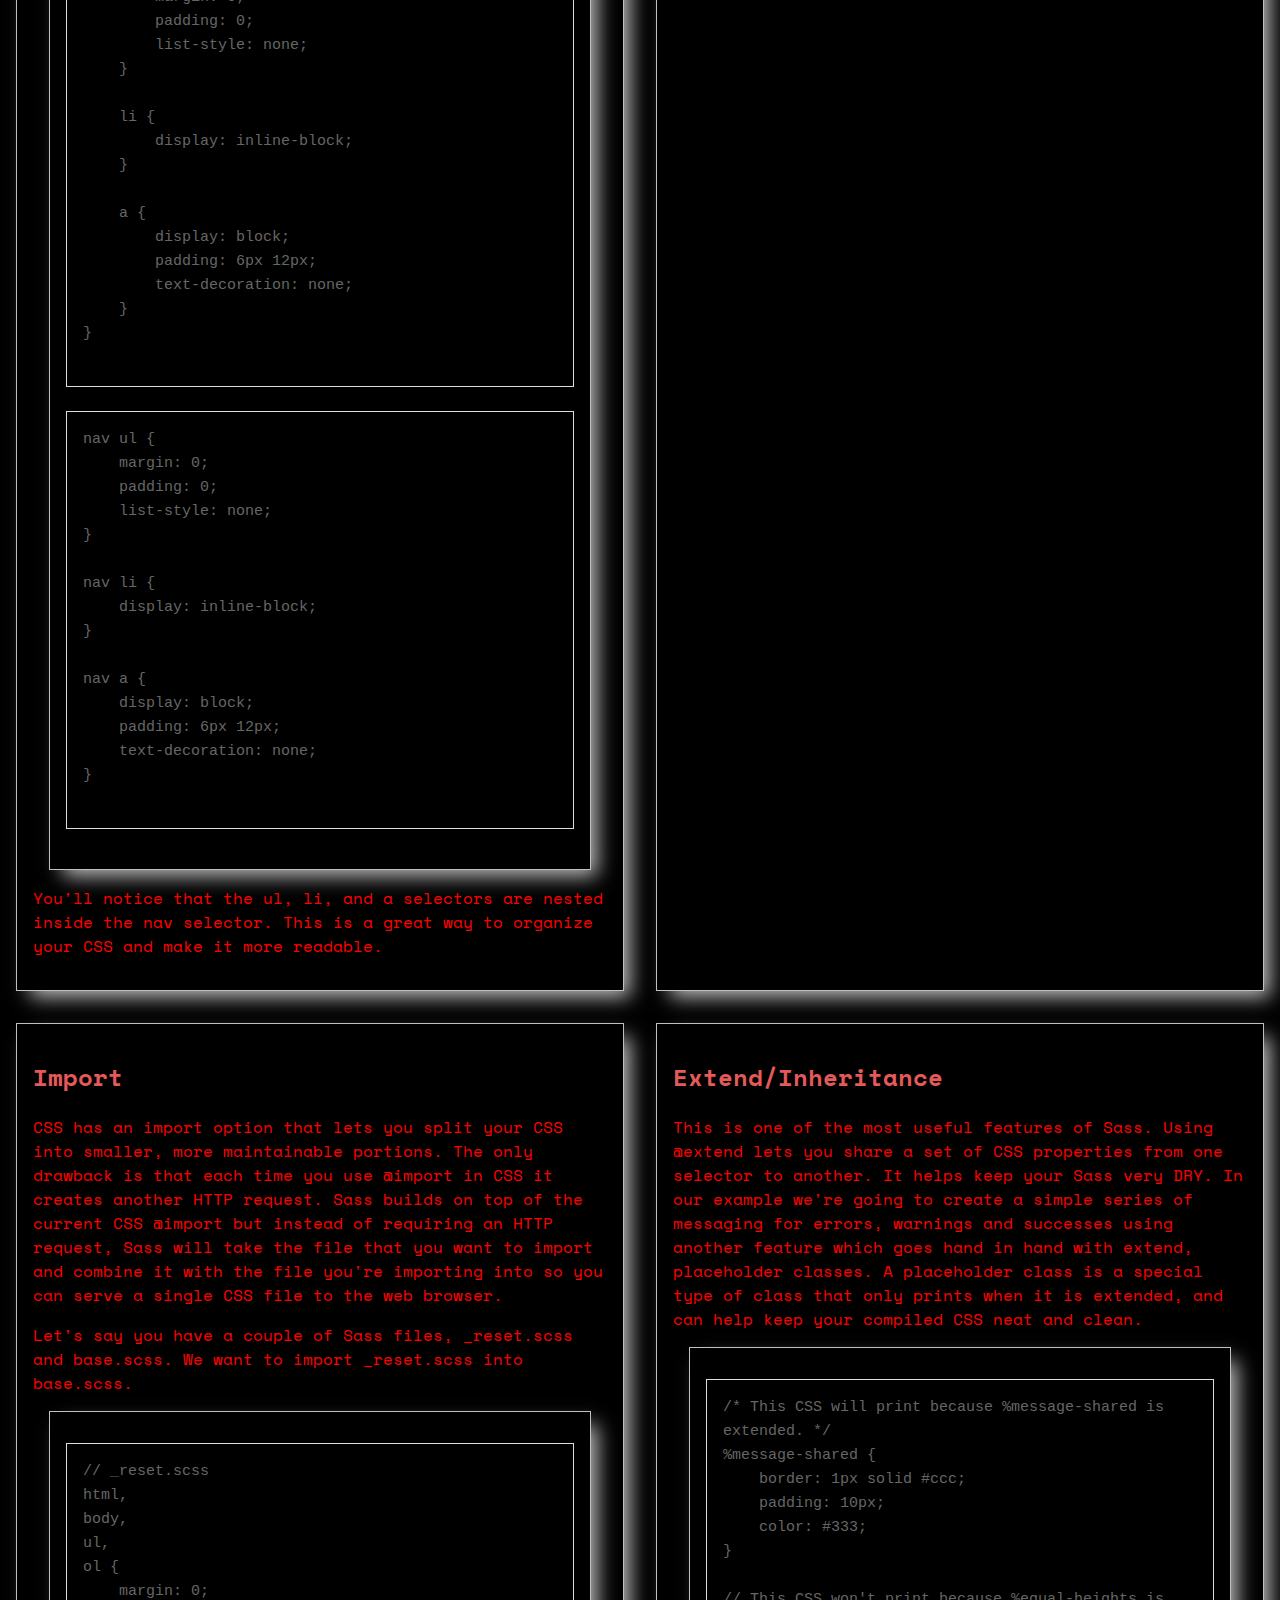
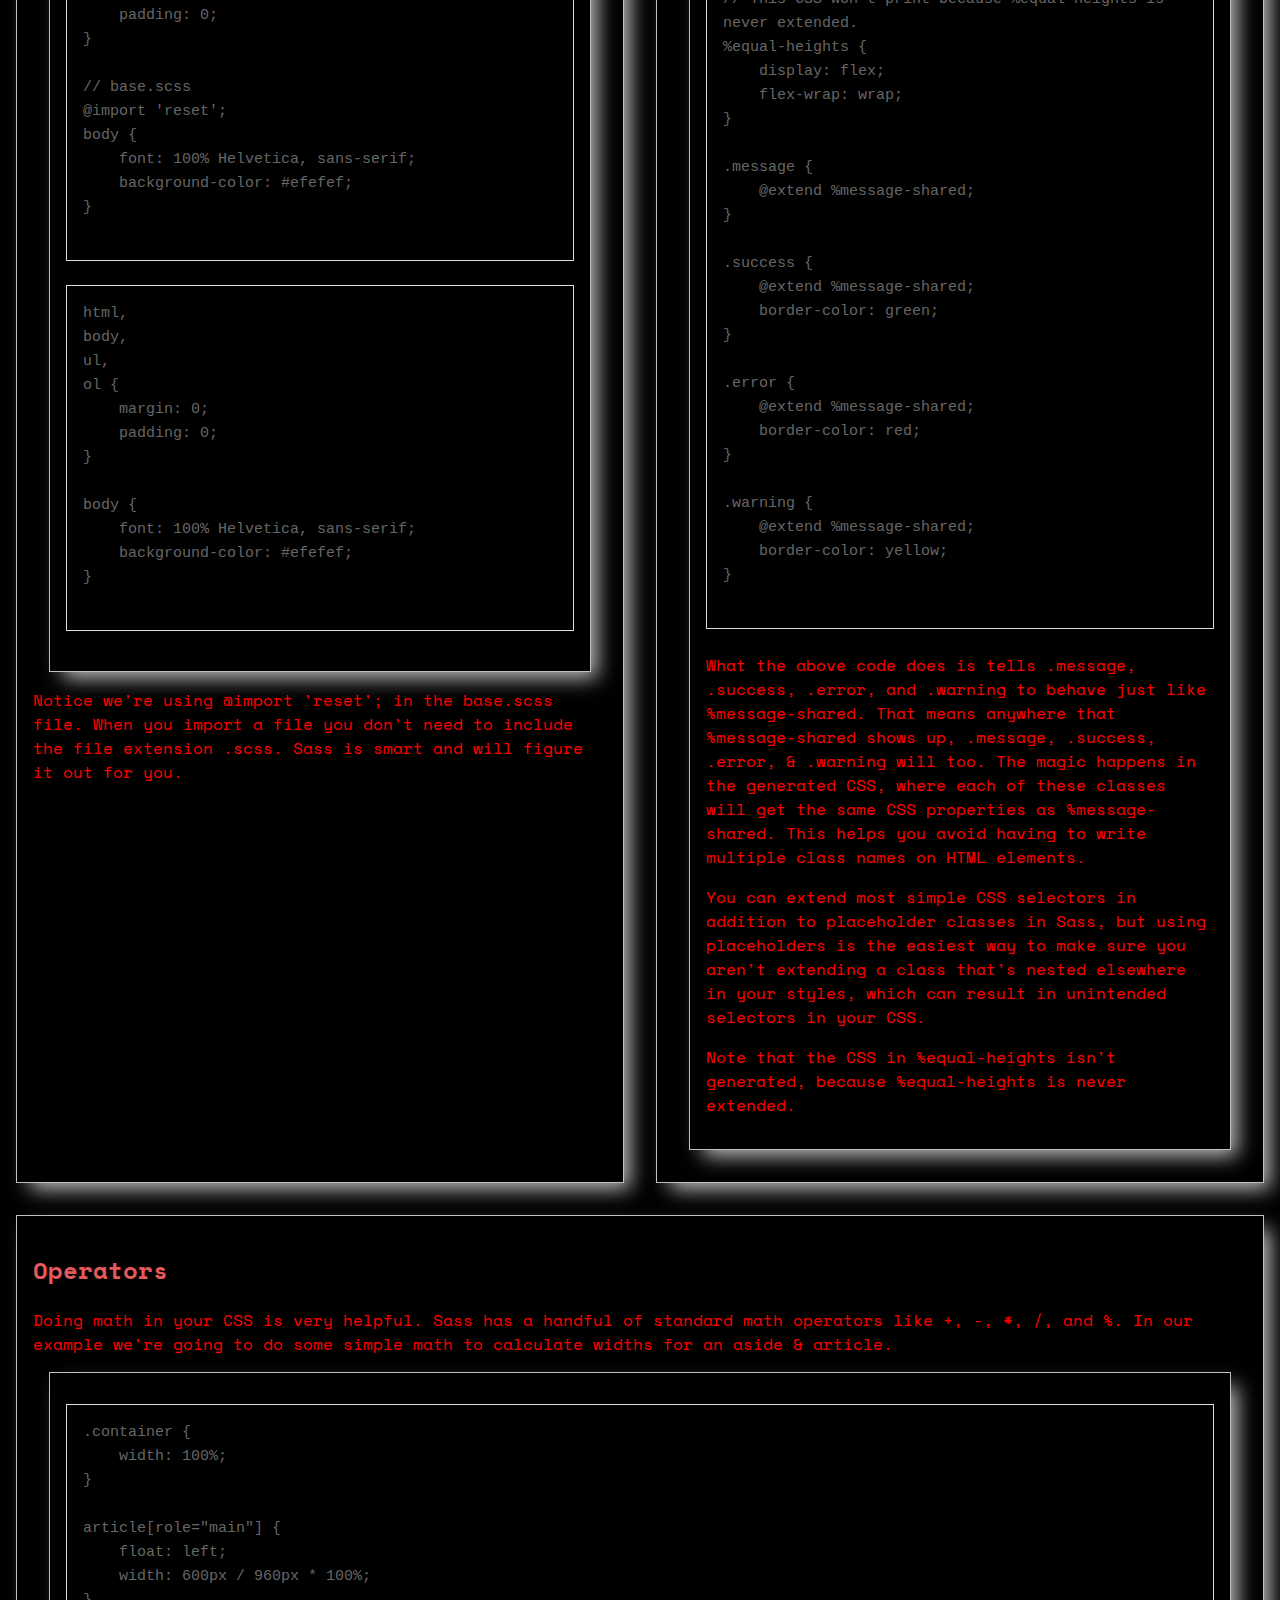
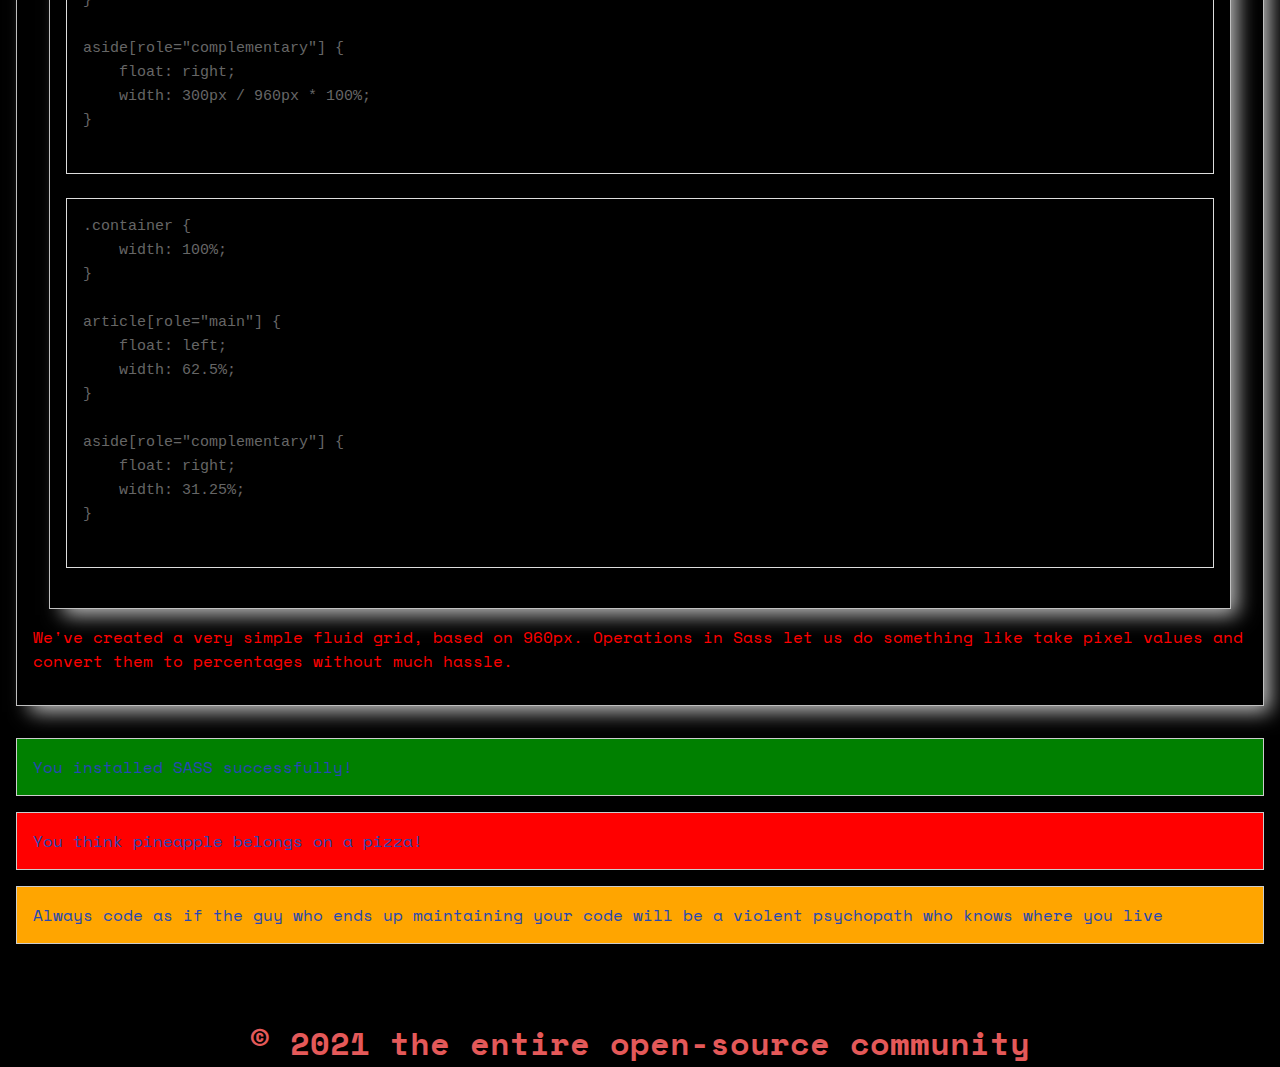
<file: Red/red.html>
<!DOCTYPE html>
<html lang="en">
  <head>
    <meta charset="UTF-8" />
    <meta
      name="viewport"
      content="width=device-width, user-scalable=no, initial-scale=1.0, maximum-scale=1.0, minimum-scale=1.0"
    />
    <meta http-equiv="X-UA-Compatible" content="ie=edge" />
    <title>Learning to work with SASS</title>

    <link
      href="https://fonts.googleapis.com/css?family=Space+Mono&display=swap"
      rel="stylesheet"
    />

    <link href="stylered.css" type="text/css" rel="stylesheet" />
  </head>
  <body>
    <header>
      <h1>Learning to work with SASS</h1>
      <br>
      <button><a href="/index.html">Do you like it blue?</a></button>
    </header>

    <article>
      <section id="selling-points">
        <h2>
          A preprocessor allows additional leverage over CSS by providing
          additional syntax that delivers the following advantages:
        </h2>

        <ul>
          <li>Nested syntax</li>
          <li>Ability to define variables</li>
          <li>Ability to define mixins</li>
          <li>Mathematical functions</li>
          <li>Operational functions (such as “lighten” and “darken”)</li>
          <li>Joining of multiple files.</li>
        </ul>
      </section>

      <section>
        <h2>Variables</h2>
        <p>
          Think of variables as a way to store information that you want to
          reuse throughout your stylesheet. You can store things like colors,
          font stacks, or any CSS value you think you'll want to reuse. Sass
          uses the $ symbol to make something a variable. Here's an example:
        </p>

        <section>
          <pre class="before">
$font-stack: Helvetica, sans-serif;
$primary-color: #333;

body {
    font: 100% $font-stack;
    color: $primary-color;
}
          </pre>
          <pre class="after">
body {
    font: 100% Helvetica, sans-serif;
    color: #333;
}
          </pre>
        </section>

        <p>
          When the Sass is processed, it takes the variables we define for the
          $font-stack and $primary-color and outputs normal CSS with our
          variable values placed in the CSS. This can be extremely powerful when
          working with brand colors and keeping them consistent throughout the
          site.
        </p>
      </section>

      <section>
        <h2>Nesting</h2>
        <p>
          When writing HTML you've probably noticed that it has a clear nested
          and visual hierarchy. CSS, on the other hand, doesn't.
        </p>

        <p>
          Sass will let you nest your CSS selectors in a way that follows the
          same visual hierarchy of your HTML. Be aware that overly nested rules
          will result in over-qualified CSS that could prove hard to maintain
          and is generally considered bad practice.
        </p>

        <p>
          With that in mind, here's an example of some typical styles for a
          site's navigation:
        </p>

        <section>
          <pre class="before">
nav {
    ul {
        margin: 0;
        padding: 0;
        list-style: none;
    }

    li {
        display: inline-block;
    }

    a {
        display: block;
        padding: 6px 12px;
        text-decoration: none;
    }
}
          </pre>
          <pre class="after">
nav ul {
    margin: 0;
    padding: 0;
    list-style: none;
}

nav li {
    display: inline-block;
}

nav a {
    display: block;
    padding: 6px 12px;
    text-decoration: none;
}
          </pre>
        </section>

        <p>
          You'll notice that the ul, li, and a selectors are nested inside the
          nav selector. This is a great way to organize your CSS and make it
          more readable.
        </p>
      </section>
      <section>
        <h2>Partials</h2>
        <p>
          You can create partial Sass files that contain little snippets of CSS
          that you can include in other Sass files. This is a great way to
          modularize your CSS and help keep things easier to maintain. A partial
          is simply a Sass file named with a leading underscore. You might name
          it something like _partial.scss. The underscore lets Sass know that
          the file is only a partial file and that it should not be generated
          into a CSS file. Sass partials are used with the @import directive.
        </p>
      </section>
      <section>
        <h2>Import</h2>
        <p>
          CSS has an import option that lets you split your CSS into smaller,
          more maintainable portions. The only drawback is that each time you
          use @import in CSS it creates another HTTP request. Sass builds on top
          of the current CSS @import but instead of requiring an HTTP request,
          Sass will take the file that you want to import and combine it with
          the file you're importing into so you can serve a single CSS file to
          the web browser.
        </p>

        <p>
          Let's say you have a couple of Sass files, _reset.scss and base.scss.
          We want to import _reset.scss into base.scss.
        </p>

        <section>
          <pre class="before">
// _reset.scss
html,
body,
ul,
ol {
    margin: 0;
    padding: 0;
}

// base.scss
@import 'reset';
body {
    font: 100% Helvetica, sans-serif;
    background-color: #efefef;
}
          </pre>
          <pre class="after">
html,
body,
ul,
ol {
    margin: 0;
    padding: 0;
}

body {
    font: 100% Helvetica, sans-serif;
    background-color: #efefef;
}
          </pre>
        </section>

        <p>
          Notice we're using @import 'reset'; in the base.scss file. When you
          import a file you don't need to include the file extension .scss. Sass
          is smart and will figure it out for you.
        </p>
      </section>
      <section>
        <h2>Extend/Inheritance</h2>
        <p>
          This is one of the most useful features of Sass. Using @extend lets
          you share a set of CSS properties from one selector to another. It
          helps keep your Sass very DRY. In our example we're going to create a
          simple series of messaging for errors, warnings and successes using
          another feature which goes hand in hand with extend, placeholder
          classes. A placeholder class is a special type of class that only
          prints when it is extended, and can help keep your compiled CSS neat
          and clean.
        </p>
        <section>
          <pre>
/* This CSS will print because %message-shared is extended. */
%message-shared {
    border: 1px solid #ccc;
    padding: 10px;
    color: #333;
}

// This CSS won't print because %equal-heights is never extended.
%equal-heights {
    display: flex;
    flex-wrap: wrap;
}

.message {
    @extend %message-shared;
}

.success {
    @extend %message-shared;
    border-color: green;
}

.error {
    @extend %message-shared;
    border-color: red;
}

.warning {
    @extend %message-shared;
    border-color: yellow;
}
          </pre>

          <p>
            What the above code does is tells .message, .success, .error, and
            .warning to behave just like %message-shared. That means anywhere
            that %message-shared shows up, .message, .success, .error, &
            .warning will too. The magic happens in the generated CSS, where
            each of these classes will get the same CSS properties as
            %message-shared. This helps you avoid having to write multiple class
            names on HTML elements.
          </p>

          <p>
            You can extend most simple CSS selectors in addition to placeholder
            classes in Sass, but using placeholders is the easiest way to make
            sure you aren't extending a class that's nested elsewhere in your
            styles, which can result in unintended selectors in your CSS.
          </p>
          <p>
            Note that the CSS in %equal-heights isn't generated, because
            %equal-heights is never extended.
          </p>
        </section>
      </section>
      <section>
        <h2>Operators</h2>
        <p>
          Doing math in your CSS is very helpful. Sass has a handful of standard
          math operators like +, -, *, /, and %. In our example we're going to
          do some simple math to calculate widths for an aside & article.
        </p>

        <section>
          <pre class="before">
.container {
    width: 100%;
}

article[role="main"] {
    float: left;
    width: 600px / 960px * 100%;
}

aside[role="complementary"] {
    float: right;
    width: 300px / 960px * 100%;
}
          </pre>
          <pre class="after">
.container {
    width: 100%;
}

article[role="main"] {
    float: left;
    width: 62.5%;
}

aside[role="complementary"] {
    float: right;
    width: 31.25%;
}
          </pre>
        </section>

        <p>
          We've created a very simple fluid grid, based on 960px. Operations in
          Sass let us do something like take pixel values and convert them to
          percentages without much hassle.
        </p>
      </section>
    </article>

    <p class="success">
      You installed SASS successfully!
    </p>
    <p class="error">
      You think pineapple belongs on a pizza!
    </p>
    <p class="warning">
      Always code as if the guy who ends up maintaining your code will be a
      violent psychopath who knows where you live
    </p>

    <footer>
      <h6>&copy; 2021 the entire open-source community</h6>
    </footer>
  </body>
</html>
</file>
<file: style.css>
.message, .success, .error, .warning {
  border: 1px solid #ccc;
  padding: 16px;
  margin: 16px;
  color: #2748b3;
  background-color: #000;
}

body {
  font: 100% "Space Mono", monospace;
  color: #2748b3;
  margin: 0px;
  padding: 0px;
  background-color: #000;
  background-image: radial-gradient(#fff, rgba(255, 255, 255, 0.2) 2px, transparent 40px), radial-gradient(#fff, rgba(255, 255, 255, 0.15) 1px, transparent 30px), radial-gradient(#fff, rgba(255, 255, 255, 0.1) 2px, transparent 40px), radial-gradient(rgba(255, 255, 255, 0.4), rgba(255, 255, 255, 0.1) 2px, transparent 30px);
  background-size: 550px 550px, 350px 350px, 250px 250px, 150px 150px;
  background-position: 0 0, 40px 60px, 130px 270px, 70px 100px;
  background-attachment: fixed;
}

article {
  display: -webkit-box;
  display: -ms-flexbox;
  display: flex;
  -ms-flex-wrap: wrap;
      flex-wrap: wrap;
}

article section {
  -webkit-box-flex: 1;
      -ms-flex-positive: 1;
          flex-grow: 1;
  -ms-flex-preferred-size: 45%;
      flex-basis: 45%;
  border: 1px silver solid;
  box-shadow: 10px 10px 19px -4px rgba(255, 255, 255, 0.75);
  -webkit-box-shadow: 10px 10px 19px -4px rgba(255, 255, 255, 0.75);
  -moz-box-shadow: 10px 10px 19px -4px rgba(255, 255, 255, 0.75);
  padding: 16px;
  margin: 16px;
  clear: both;
  overflow: auto;
  -webkit-box-sizing: border-box;
          box-sizing: border-box;
}

article section #selling-points {
  -webkit-box-flex: 2;
      -ms-flex-positive: 2;
          flex-grow: 2;
  -ms-flex-preferred-size: 100%;
      flex-basis: 100%;
}

article pre {
  background: #000;
  border: 1px solid #ddd;
  color: #666;
  font-family: monospace;
  font-size: 15px;
  line-height: 1.6;
  margin-bottom: 1.6em;
  max-width: 100%;
  overflow: auto;
  padding: 16px;
  display: block;
  white-space: pre-wrap;
}

article pre .before {
  float: left;
  width: 40%;
}

article pre .after {
  float: right;
  width: 40%;
}

h1,
h2,
h6 {
  color: #6b8eff;
}

h1 {
  text-align: center;
}

h6 {
  text-align: center;
  font-size: 2em;
  padding: 16px 0.2;
  margin-bottom: 0px;
}

.success {
  background-color: green;
}

.error {
  background-color: red;
}

.warning {
  background-color: orange;
}
/*# sourceMappingURL=style.css.map */
</file>
<file: Blue/style.css>
.message, .success, .error, .warning {
  border: 1px solid #ccc;
  padding: 16px;
  margin: 16px;
  color: #2748b3;
  background-color: #000;
}

body {
  font: 100% "Space Mono", monospace;
  color: #2748b3;
  margin: 0px;
  padding: 0px;
  background-color: #000;
  background-image: radial-gradient(#fff, rgba(255, 255, 255, 0.2) 2px, transparent 40px), radial-gradient(#fff, rgba(255, 255, 255, 0.15) 1px, transparent 30px), radial-gradient(#fff, rgba(255, 255, 255, 0.1) 2px, transparent 40px), radial-gradient(rgba(255, 255, 255, 0.4), rgba(255, 255, 255, 0.1) 2px, transparent 30px);
  background-size: 550px 550px, 350px 350px, 250px 250px, 150px 150px;
  background-position: 0 0, 40px 60px, 130px 270px, 70px 100px;
  background-attachment: fixed;
}

div.container {
  text-align: center;
  width: 100vw;
  height: 50px;
}

button {
  height: 50px;
  width: 150px;
  margin: 10px;
  font-weight: bold;
  font-family: cursive;
  border-radius: 15px;
  cursor: pointer;
  color: white;
  background-color: #2748b3;
}

article {
  display: -webkit-box;
  display: -ms-flexbox;
  display: flex;
  -ms-flex-wrap: wrap;
      flex-wrap: wrap;
}

article section {
  -webkit-box-flex: 1;
      -ms-flex-positive: 1;
          flex-grow: 1;
  -ms-flex-preferred-size: 45%;
      flex-basis: 45%;
  border: 1px silver solid;
  box-shadow: 10px 10px 19px -4px rgba(255, 255, 255, 0.75);
  -webkit-box-shadow: 10px 10px 19px -4px rgba(255, 255, 255, 0.75);
  -moz-box-shadow: 10px 10px 19px -4px rgba(255, 255, 255, 0.75);
  padding: 16px;
  margin: 16px;
  clear: both;
  overflow: auto;
  -webkit-box-sizing: border-box;
          box-sizing: border-box;
}

article section #selling-points {
  -webkit-box-flex: 2;
      -ms-flex-positive: 2;
          flex-grow: 2;
  -ms-flex-preferred-size: 100%;
      flex-basis: 100%;
}

article pre {
  background: #000;
  border: 1px solid #ddd;
  color: #666;
  font-family: monospace;
  font-size: 15px;
  line-height: 1.6;
  margin-bottom: 1.6em;
  max-width: 100%;
  overflow: auto;
  padding: 16px;
  display: block;
  white-space: pre-wrap;
}

article pre .before {
  float: left;
  width: 40%;
}

article pre .after {
  float: right;
  width: 40%;
}

h1,
h2,
h6 {
  color: #6b8eff;
}

h1 {
  text-align: center;
}

h6 {
  text-align: center;
  font-size: 2em;
  padding: 16px 0.2;
  margin-bottom: 0px;
}

.success {
  background-color: green;
}

.error {
  background-color: red;
}

.warning {
  background-color: orange;
}
/*# sourceMappingURL=style.css.map */
</file>
<file: Red/stylered.css>
.message, .success, .error, .warning {
  border: 1px solid #ccc;
  padding: 16px;
  margin: 16px;
  color: #2748b3;
  background-color: #000;
}

body {
  font: 100% "Space Mono", monospace;
  color: #2748b3;
  margin: 0px;
  padding: 0px;
  background-color: #000;
  background-image: radial-gradient(#fff, rgba(255, 255, 255, 0.2) 2px, transparent 40px), radial-gradient(#fff, rgba(255, 255, 255, 0.15) 1px, transparent 30px), radial-gradient(#fff, rgba(255, 255, 255, 0.1) 2px, transparent 40px), radial-gradient(rgba(255, 255, 255, 0.4), rgba(255, 255, 255, 0.1) 2px, transparent 30px);
  background-size: 550px 550px, 350px 350px, 250px 250px, 150px 150px;
  background-position: 0 0, 40px 60px, 130px 270px, 70px 100px;
  background-attachment: fixed;
}

button {
  padding: 15px;
  margin: 10px;
  font-weight: bold;
  font-family: cursive;
  border-radius: 15px;
  cursor: pointer;
  color: white;
  background-color: #2748b3;
}

article {
  display: -webkit-box;
  display: -ms-flexbox;
  display: flex;
  -ms-flex-wrap: wrap;
      flex-wrap: wrap;
}

article section {
  -webkit-box-flex: 1;
      -ms-flex-positive: 1;
          flex-grow: 1;
  -ms-flex-preferred-size: 45%;
      flex-basis: 45%;
  border: 1px silver solid;
  box-shadow: 10px 10px 19px -4px rgba(255, 255, 255, 0.75);
  -webkit-box-shadow: 10px 10px 19px -4px rgba(255, 255, 255, 0.75);
  -moz-box-shadow: 10px 10px 19px -4px rgba(255, 255, 255, 0.75);
  padding: 16px;
  margin: 16px;
  clear: both;
  overflow: auto;
  -webkit-box-sizing: border-box;
          box-sizing: border-box;
}

article section #selling-points {
  -webkit-box-flex: 2;
      -ms-flex-positive: 2;
          flex-grow: 2;
  -ms-flex-preferred-size: 100%;
      flex-basis: 100%;
}

article pre {
  background: #000;
  border: 1px solid #ddd;
  color: #666;
  font-family: monospace;
  font-size: 15px;
  line-height: 1.6;
  margin-bottom: 1.6em;
  max-width: 100%;
  overflow: auto;
  padding: 16px;
  display: block;
  white-space: pre-wrap;
}

article pre .before {
  float: left;
  width: 40%;
}

article pre .after {
  float: right;
  width: 40%;
}

h1,
h2,
h6 {
  color: #6b8eff;
}

h1 {
  text-align: center;
}

h6 {
  text-align: center;
  font-size: 2em;
  padding: 16px 0.2;
  margin-bottom: 0px;
}

.success {
  background-color: green;
}

.error {
  background-color: red;
}

.warning {
  background-color: orange;
}

body {
  color: red;
}

h1,
h2,
h6 {
  color: #e45959;
}

button {
  padding: 15px;
  margin: 10px;
  font-weight: bold;
  font-family: cursive;
  border-radius: 15px;
  cursor: pointer;
  color: white;
  background-color: red;
}
/*# sourceMappingURL=stylered.css.map */
</file>
